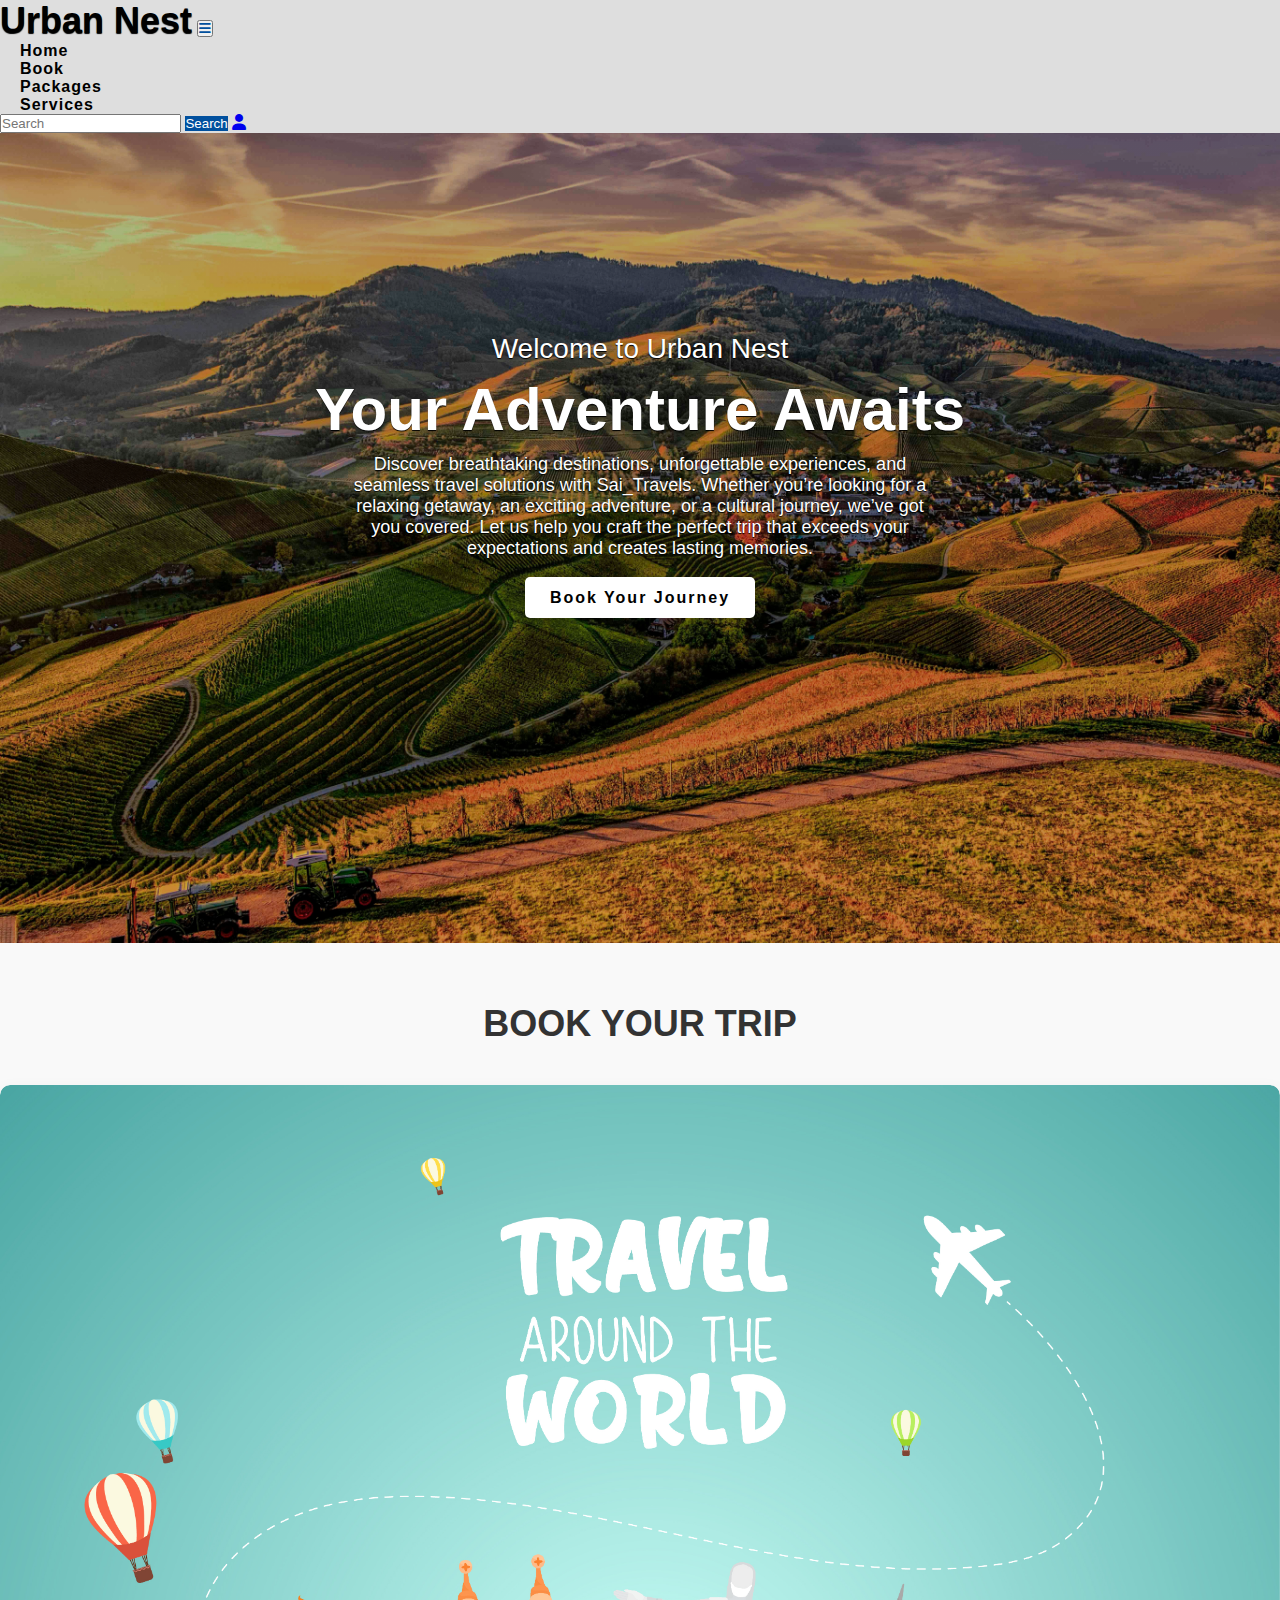
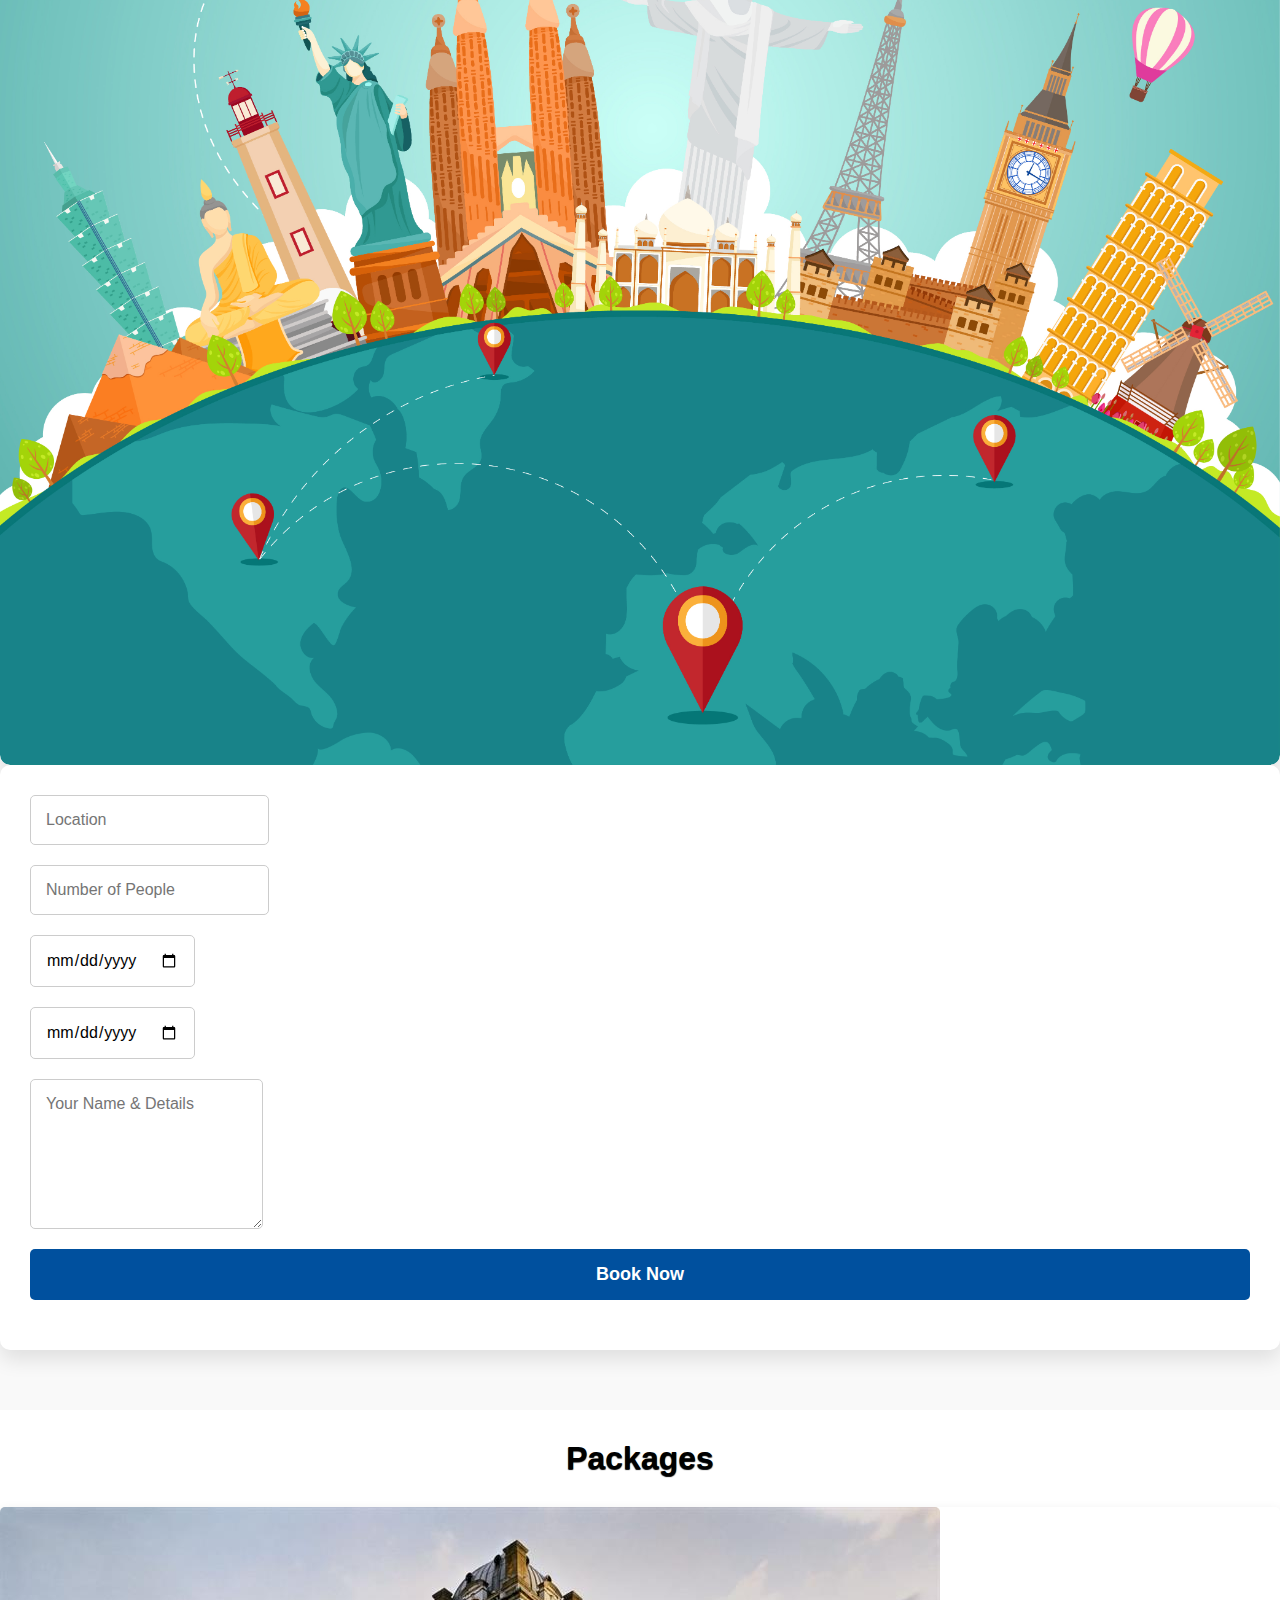
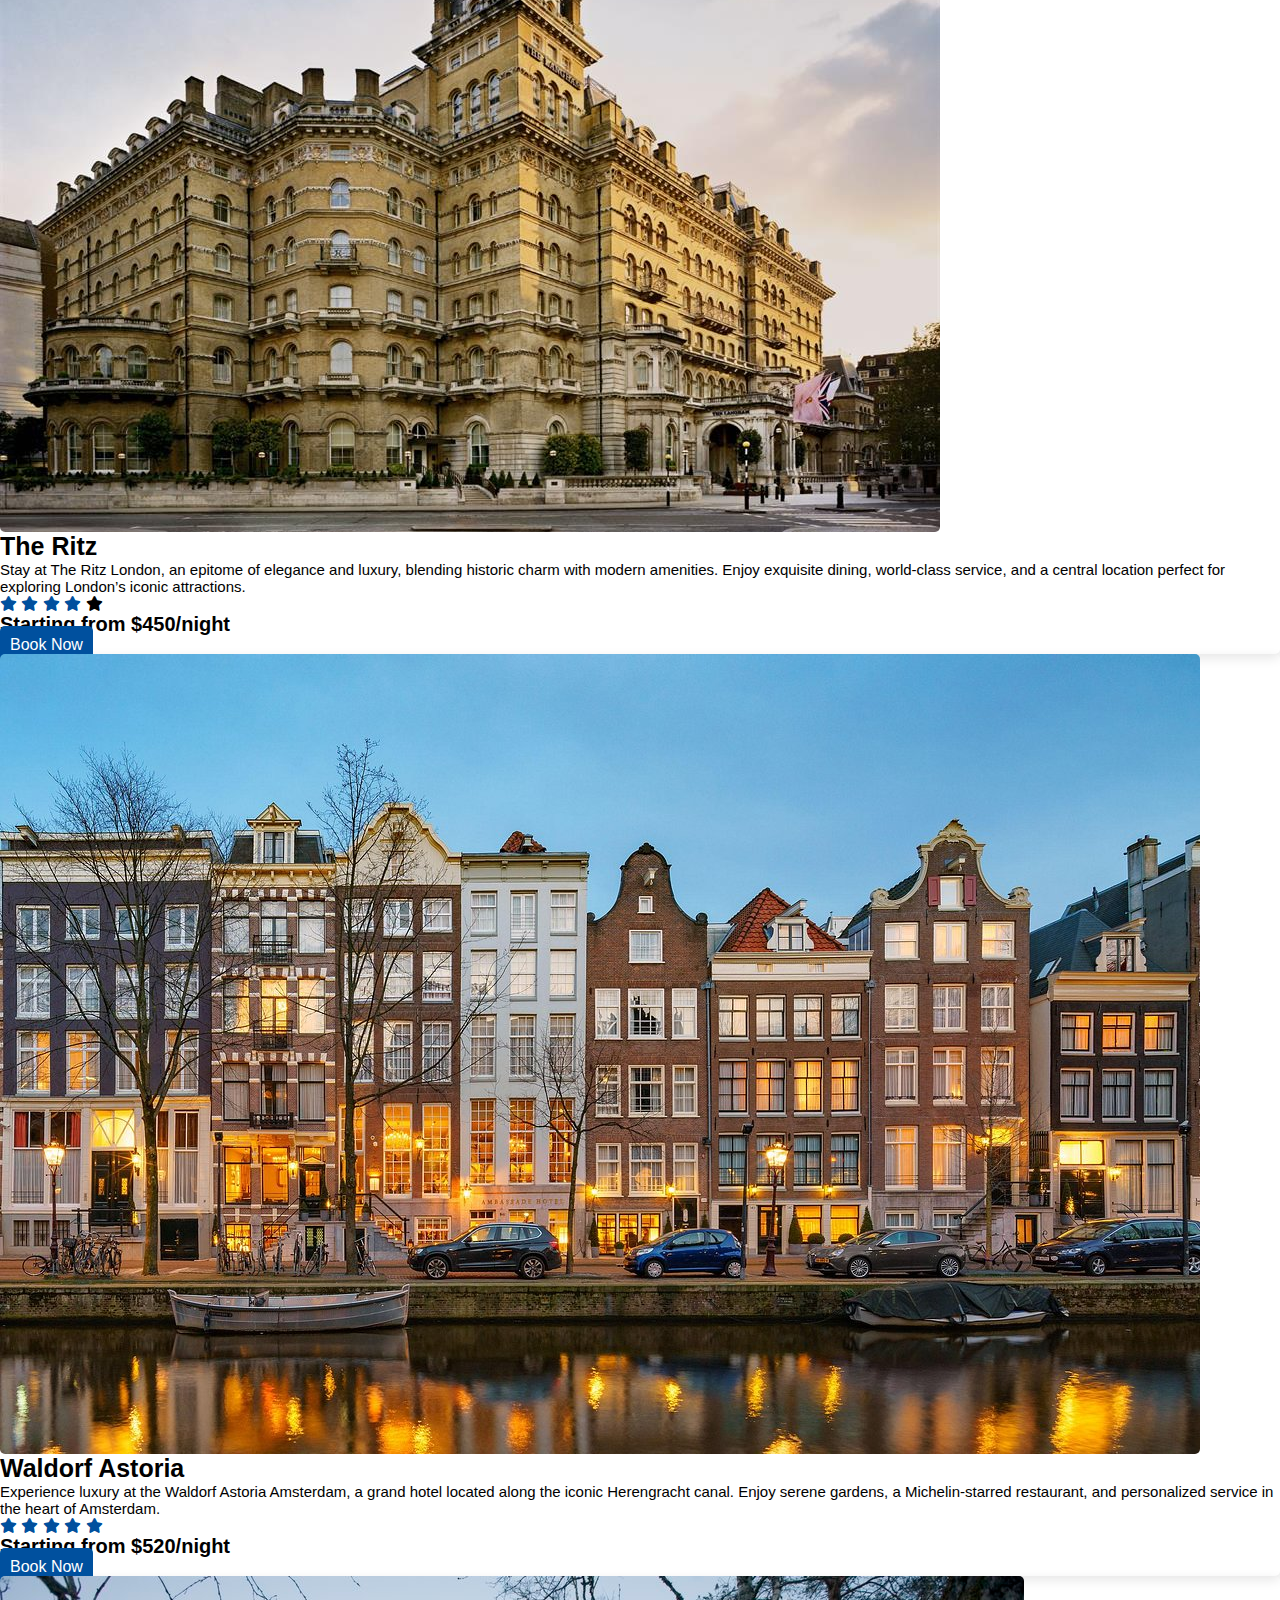
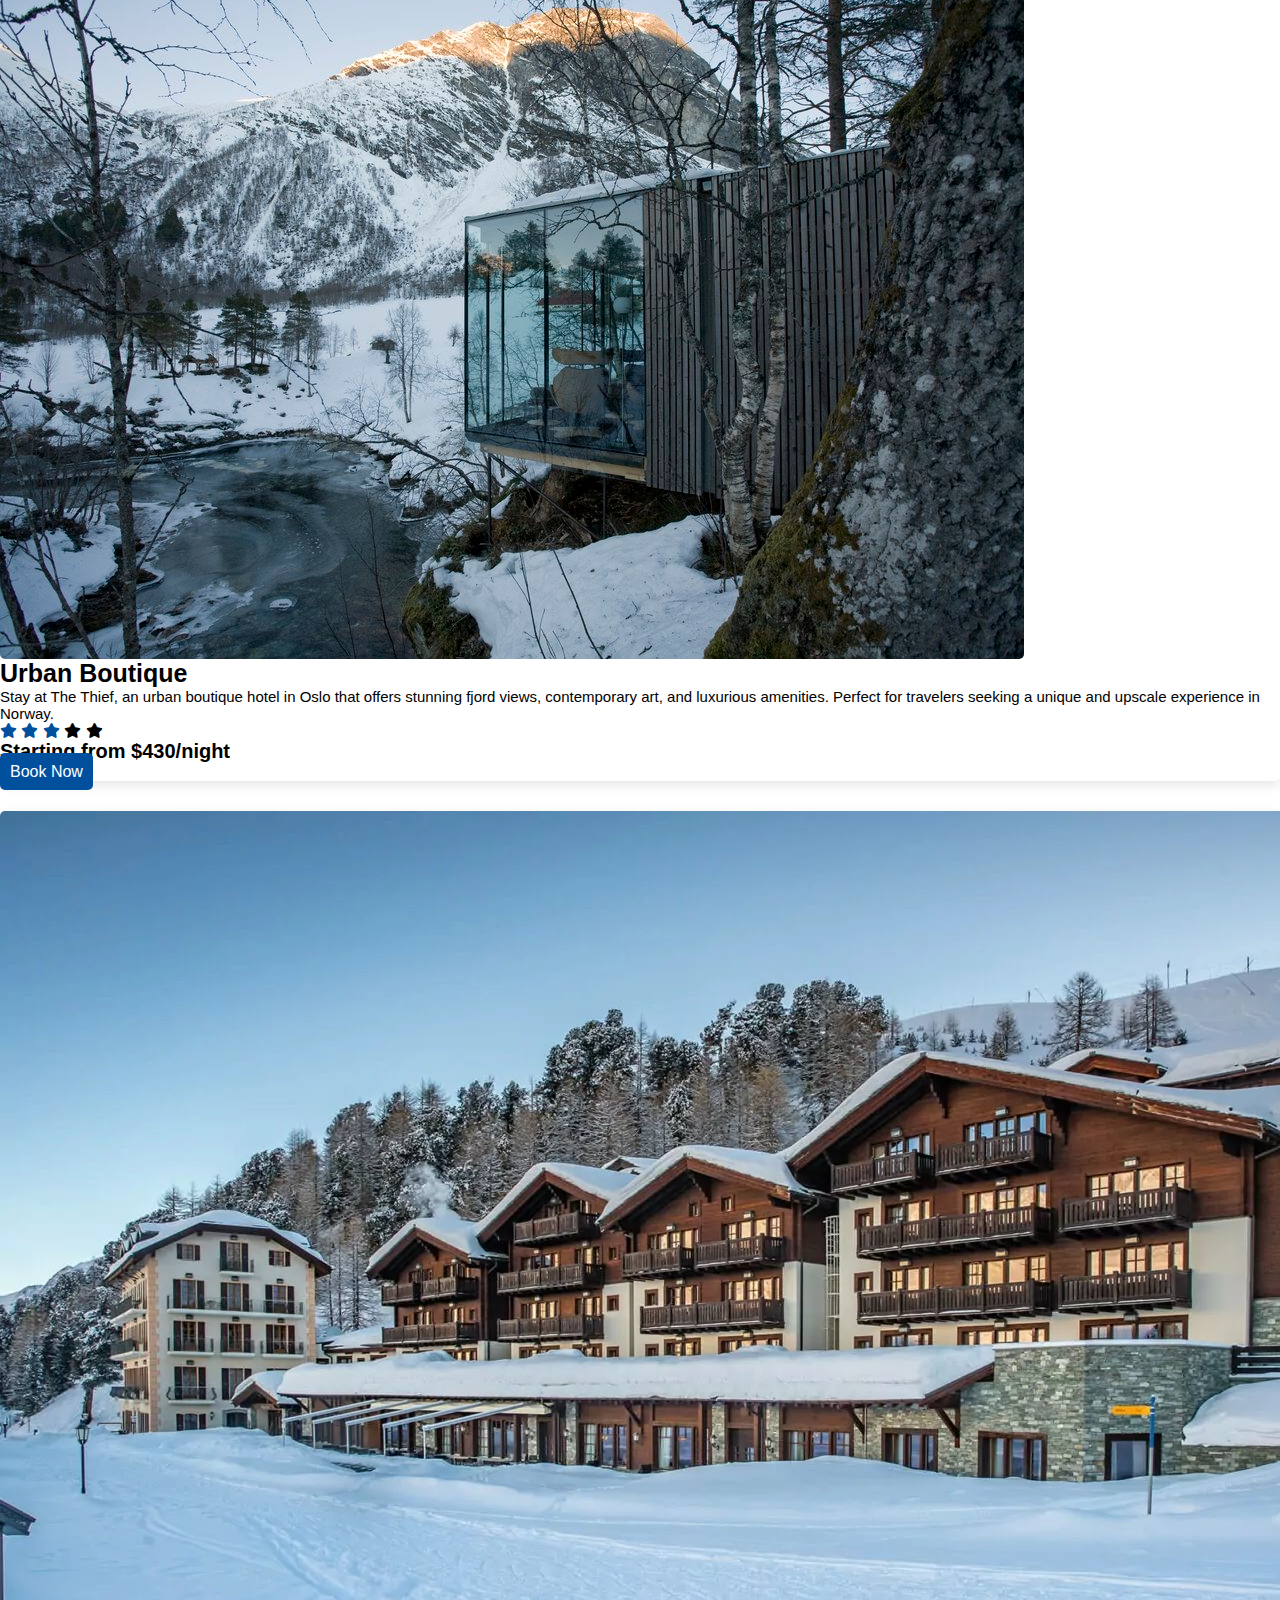
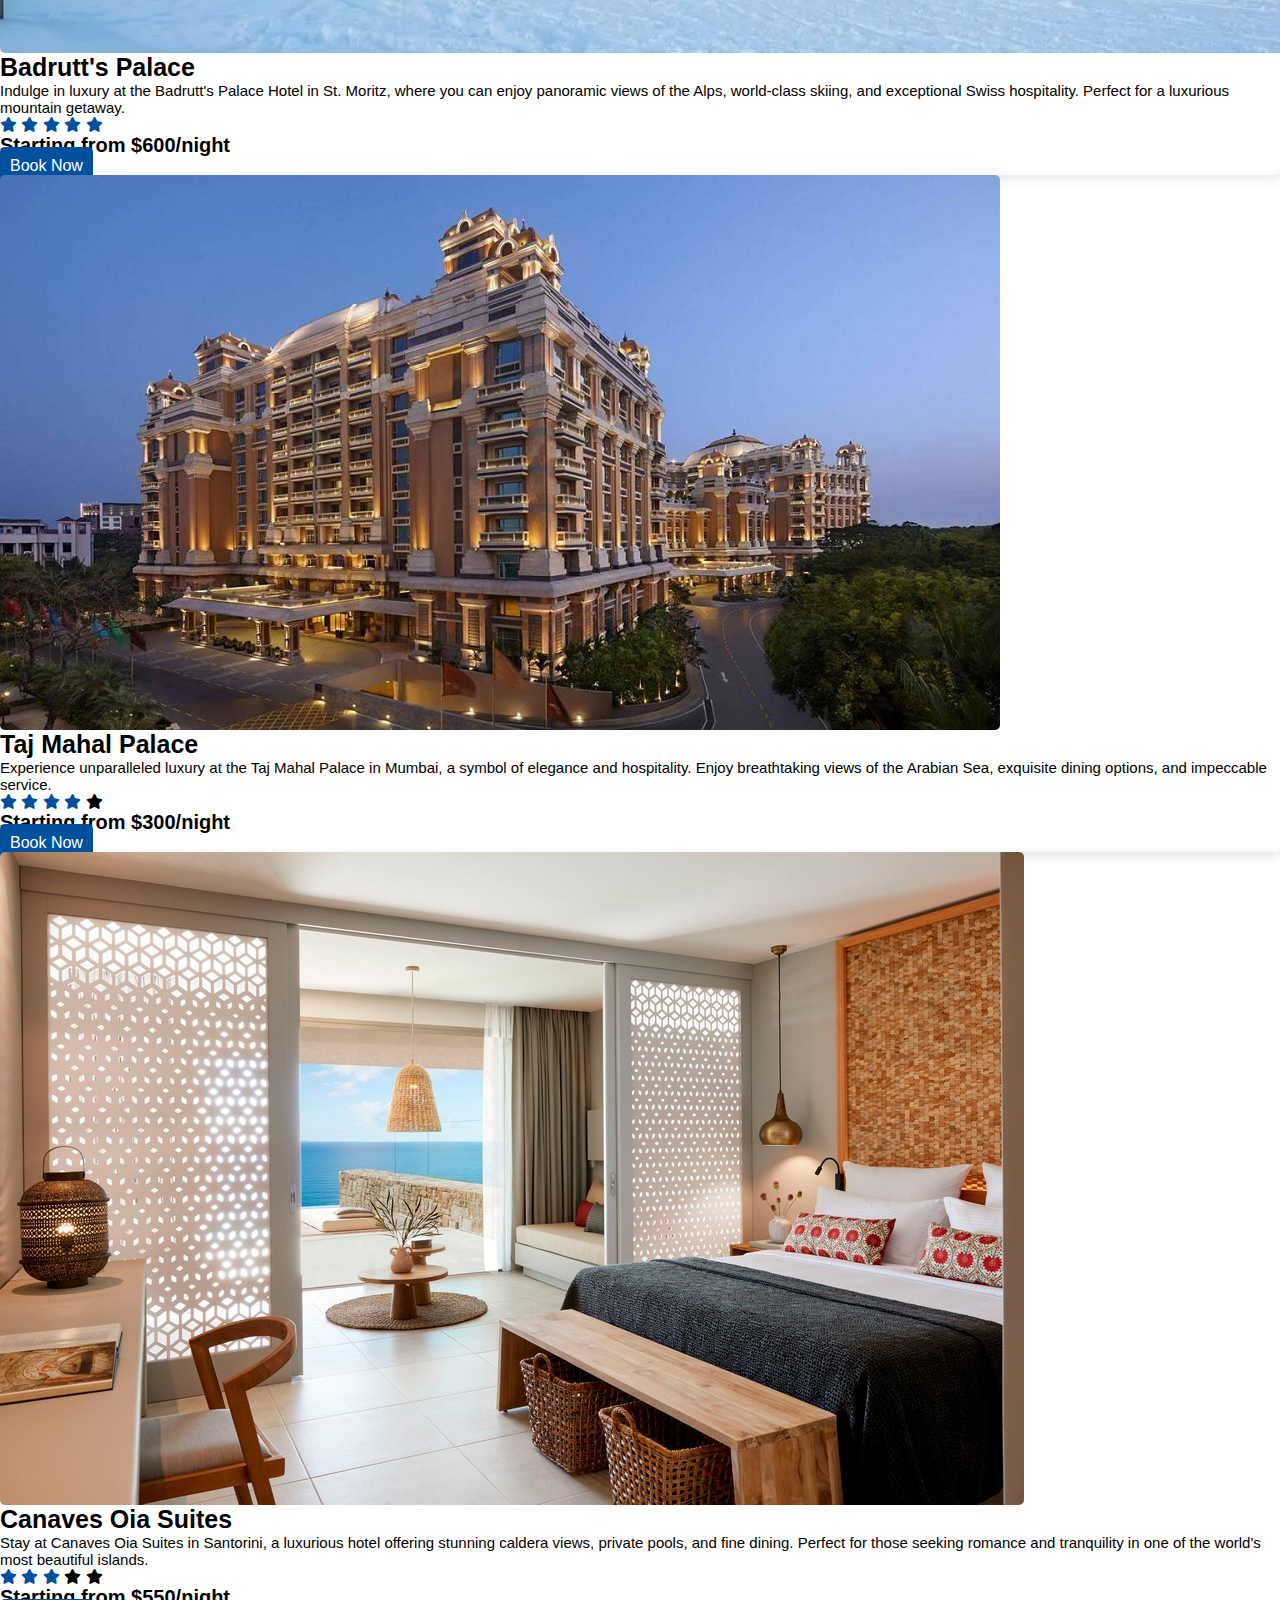
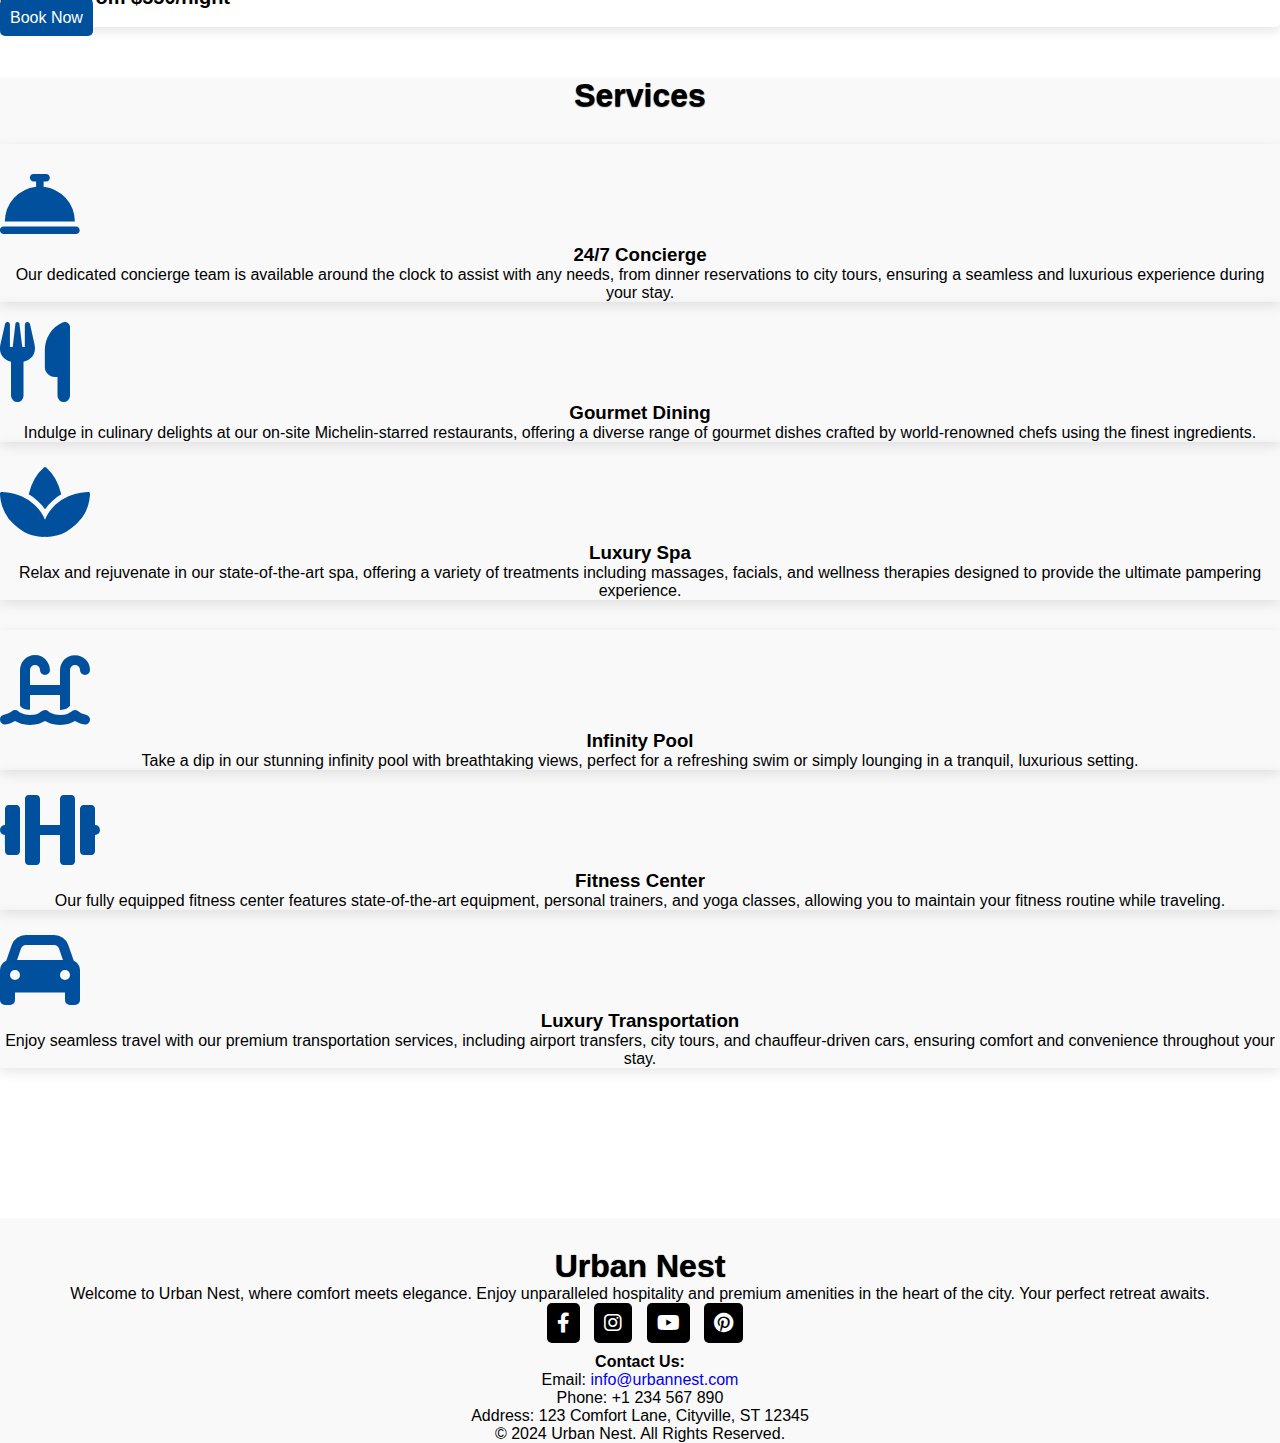
<file: index.html>
<html lang="en">
<head>
    <meta charset="UTF-8">
    <meta http-equiv="X-UA-Compatible" content="IE=edge">
    <meta name="viewport" content="width=device-width, initial-scale=1.0">
    <title>Travel Website</title>

    <link rel="stylesheet" href="style.css">

    <!-- Bootstrap Link -->
    <link href="https://cdn.jsdelivr.net/npm/bootstrap@5.0.2/dist/css/bootstrap.min.css" rel="stylesheet" integrity="sha384-EVSTQN3/azprG1Anm3QDgpJLIm9Nao0Yz1ztcQTwFspd3yD65VohhpuuCOmLASjC" crossorigin="anonymous">
    <!-- Bootstrap Link -->


    <!-- Font Awesome Cdn -->
    <link rel="stylesheet" href="https://cdnjs.cloudflare.com/ajax/libs/font-awesome/6.2.1/css/all.min.css">
    <!-- Font Awesome Cdn -->


    <!-- Google Fonts -->
    <link rel="preconnect" href="https://fonts.googleapis.com">
    <link rel="preconnect" href="https://fonts.gstatic.com" crossorigin>
    <link href="https://fonts.googleapis.com/css2?family=Roboto:wght@500&display=swap" rel="stylesheet">
    <!-- Google Fonts -->
    <link href="https://cdnjs.cloudflare.com/ajax/libs/font-awesome/6.0.0-beta3/css/all.min.css" rel="stylesheet">
</head>
<body>
    





    <!-- Navbar Start -->
    <nav class="navbar navbar-expand-lg" id="navbar">
        <div class="container">
          <a class="navbar-brand" href="index.html" id="logo">Urban Nest</a>
          <button class="navbar-toggler" type="button" data-bs-toggle="collapse" data-bs-target="#mynavbar">
            <span><i class="fa-solid fa-bars"></i></span>
          </button>
          <div class="collapse navbar-collapse" id="mynavbar">
            <ul class="navbar-nav me-auto">
              <li class="nav-item">
                <a class="nav-link active" href="index.html">Home</a>
              </li>
              <li class="nav-item">
                <a class="nav-link" href="#book">Book</a>
              </li>
              <li class="nav-item">
                <a class="nav-link" href="#packages">Packages</a>
              </li>
              <li class="nav-item">
                <a class="nav-link" href="#services">Services</a>
              </li>
             
            </ul>
            <form class="d-flex">
              <input class="form-control me-2" type="text" placeholder="Search">
              <button class="btn btn-primary" type="button">Search</button>
              <a class="nav-link" href="login.html">
                <i class="fas fa-user"></i>
            </a>
            
            </form>
          </div>
        </div>
      </nav>
    <!-- Navbar End -->





<!-- Home Section Start -->
<div class="home">
  <div class="content">
      <h5>Welcome to Urban Nest</h5>
      <h1>Your Adventure Awaits</h1>
      <p>Discover breathtaking destinations, unforgettable experiences, and seamless travel solutions with Sai_Travels. Whether you’re looking for a relaxing getaway, an exciting adventure, or a cultural journey, we’ve got you covered. Let us help you craft the perfect trip that exceeds your expectations and creates lasting memories.</p>
      <a href="#book">Book Your Journey</a>
  </div>
</div>
<!-- Home Section End -->






<!-- Section Book Start -->
<section class="book" id="book">
  <div class="container">

    <div class="main-text">
      <h1>Book Your Trip</h1>
    </div>
    
    <div class="row align-items-center">

      <div class="col-md-6 py-3 py-md-0">
        <div class="card">
          <img src="./images/booking.jpg" alt="Booking Image" class="img-fluid">
        </div>
      </div>

      <div class="col-md-6 py-3 py-md-0">
        <form action="#" class="booking-form">

          <div class="form-group">
            <input type="text" class="form-control" placeholder="Location" required>
          </div>
          
          <div class="form-group">
            <input type="text" class="form-control" placeholder="Number of People" required>
          </div>

          <div class="form-group">
            <input type="date" class="form-control" placeholder="Arrival Date" required>
          </div>

          <div class="form-group">
            <input type="date" class="form-control" placeholder="Departure Date" required>
          </div>

          <div class="form-group">
            <textarea class="form-control" rows="5" placeholder="Your Name & Details"></textarea>
          </div>

          <div class="form-group text-center">
            <input type="submit" value="Book Now" class="btn submit">
          </div>

        </form>
      </div>

    </div>
  </div>
</section>
<!-- Section Book End -->








<!-- Section Packages Start -->
<section class="packages" id="packages">
  <div class="container">
    
    <div class="main-txt">
      <h1>Packages</h1>
    </div>

    <div class="row" style="margin-top: 30px;">

      <div class="col-md-4 py-3 py-md-0">

        <div class="card">
          <img src="./images/ukhtl.jpg" alt="United Kingdom">
          <div class="card-body">
            <h3>The Ritz</h3>
            <p>Stay at The Ritz London, an epitome of elegance and luxury, blending historic charm with modern amenities. Enjoy exquisite dining, world-class service, and a central location perfect for exploring London’s iconic attractions.</p>
            <div class="star">
              <i class="fa-solid fa-star checked"></i>
              <i class="fa-solid fa-star checked"></i>
              <i class="fa-solid fa-star checked"></i>
              <i class="fa-solid fa-star checked"></i>
              <i class="fa-solid fa-star "></i>
            </div>
            <h6>Starting from $450/night</h6>
            <a href="payment.html">Book Now</a>
          </div>
        </div>

      </div>
      <div class="col-md-4 py-3 py-md-0">

        <div class="card">
          <img src="./images/nthtl.jpg" alt="Netherlands">
          <div class="card-body">
            <h3>Waldorf Astoria</h3>
            <p>Experience luxury at the Waldorf Astoria Amsterdam, a grand hotel located along the iconic Herengracht canal. Enjoy serene gardens, a Michelin-starred restaurant, and personalized service in the heart of Amsterdam.</p>
            <div class="star">
              <i class="fa-solid fa-star checked"></i>
              <i class="fa-solid fa-star checked"></i>
              <i class="fa-solid fa-star checked"></i>
              <i class="fa-solid fa-star checked"></i>
              <i class="fa-solid fa-star checked"></i>
            </div>
            <h6>Starting from $520/night</h6>
            <a href="payment.html">Book Now</a>
          </div>
        </div>

      </div>
      <div class="col-md-4 py-3 py-md-0">

        <div class="card">
          <img src="./images/nrhtl.jpg" alt="Norway">
          <div class="card-body">
            <h3>Urban Boutique</h3>
            <p>Stay at The Thief, an urban boutique hotel in Oslo that offers stunning fjord views, contemporary art, and luxurious amenities. Perfect for travelers seeking a unique and upscale experience in Norway.</p>
            <div class="star">
              <i class="fa-solid fa-star checked"></i>
              <i class="fa-solid fa-star checked"></i>
              <i class="fa-solid fa-star checked"></i>
              <i class="fa-solid fa-star "></i>
              <i class="fa-solid fa-star "></i>
            </div>
            <h6>Starting from $430/night</h6>
            <a href="payment.html">Book Now</a>
          </div>
        </div>

      </div>

    </div>

    <div class="row" style="margin-top: 30px;">

      <div class="col-md-4 py-3 py-md-0">

        <div class="card">
          <img src="./images/sthtl.webp" alt="Switzerland">
          <div class="card-body">
            <h3>Badrutt's Palace</h3>
            <p>Indulge in luxury at the Badrutt's Palace Hotel in St. Moritz, where you can enjoy panoramic views of the Alps, world-class skiing, and exceptional Swiss hospitality. Perfect for a luxurious mountain getaway.</p>
            <div class="star">
              <i class="fa-solid fa-star checked"></i>
              <i class="fa-solid fa-star checked"></i>
              <i class="fa-solid fa-star checked"></i>
              <i class="fa-solid fa-star checked"></i>
              <i class="fa-solid fa-star checked"></i>
            </div>
            <h6>Starting from $600/night</h6>
            <a href="payment.html">Book Now</a>
          </div>
        </div>

      </div>
      <div class="col-md-4 py-3 py-md-0">

        <div class="card">
          <img src="./images/indhtl.jpg" alt="India">
          <div class="card-body">
            <h3>Taj Mahal Palace</h3>
            <p>Experience unparalleled luxury at the Taj Mahal Palace in Mumbai, a symbol of elegance and hospitality. Enjoy breathtaking views of the Arabian Sea, exquisite dining options, and impeccable service.</p>
            <div class="star">
              <i class="fa-solid fa-star checked"></i>
              <i class="fa-solid fa-star checked"></i>
              <i class="fa-solid fa-star checked"></i>
              <i class="fa-solid fa-star checked"></i>
              <i class="fa-solid fa-star "></i>
            </div>
            <h6>Starting from $300/night</h6>
            <a href="payment.html">Book Now</a>
          </div>
        </div>

      </div>
      <div class="col-md-4 py-3 py-md-0">

        <div class="card">
          <img src="./images/gchtl.jpg" alt="Greece">
          <div class="card-body">
            <h3>Canaves Oia Suites</h3>
            <p>Stay at Canaves Oia Suites in Santorini, a luxurious hotel offering stunning caldera views, private pools, and fine dining. Perfect for those seeking romance and tranquility in one of the world's most beautiful islands.</p>
            <div class="star">
              <i class="fa-solid fa-star checked"></i>
              <i class="fa-solid fa-star checked"></i>
              <i class="fa-solid fa-star checked"></i>
              <i class="fa-solid fa-star "></i>
              <i class="fa-solid fa-star "></i>
            </div>
            <h6>Starting from $550/night</h6>
            <a href="payment.html">Book Now</a>
          </div>
        </div>

      </div>

    </div>

  </div>
</section>
<!-- Section Packages End -->






    <!-- Section Services Start -->
<section class="services" id="services">
  <div class="container">

    <div class="main-txt">
      <h1>Services</h1>
    </div>

    <div class="row" style="margin-top: 30px;">

      <div class="col-md-4 py-3 py-md-0">

        <div class="card">
          <i class="fas fa-concierge-bell"></i>
          <div class="card-body">
            <h3>24/7 Concierge</h3>
            <p>Our dedicated concierge team is available around the clock to assist with any needs, from dinner reservations to city tours, ensuring a seamless and luxurious experience during your stay.</p>
          </div>
        </div>

      </div>
      <div class="col-md-4 py-3 py-md-0">

        <div class="card">
          <i class="fas fa-utensils"></i>
          <div class="card-body">
            <h3>Gourmet Dining</h3>
            <p>Indulge in culinary delights at our on-site Michelin-starred restaurants, offering a diverse range of gourmet dishes crafted by world-renowned chefs using the finest ingredients.</p>
          </div>
        </div>

      </div>
      <div class="col-md-4 py-3 py-md-0">

        <div class="card">
          <i class="fas fa-spa"></i>
          <div class="card-body">
            <h3>Luxury Spa</h3>
            <p>Relax and rejuvenate in our state-of-the-art spa, offering a variety of treatments including massages, facials, and wellness therapies designed to provide the ultimate pampering experience.</p>
          </div>
        </div>

      </div>

    </div>

    <div class="row" style="margin-top: 30px;">

      <div class="col-md-4 py-3 py-md-0">

        <div class="card">
          <i class="fas fa-swimming-pool"></i>
          <div class="card-body">
            <h3>Infinity Pool</h3>
            <p>Take a dip in our stunning infinity pool with breathtaking views, perfect for a refreshing swim or simply lounging in a tranquil, luxurious setting.</p>
          </div>
        </div>

      </div>
      <div class="col-md-4 py-3 py-md-0">

        <div class="card">
          <i class="fas fa-dumbbell"></i>
          <div class="card-body">
            <h3>Fitness Center</h3>
            <p>Our fully equipped fitness center features state-of-the-art equipment, personal trainers, and yoga classes, allowing you to maintain your fitness routine while traveling.</p>
          </div>
        </div>

      </div>
      <div class="col-md-4 py-3 py-md-0">

        <div class="card">
          <i class="fas fa-car"></i>
          <div class="card-body">
            <h3>Luxury Transportation</h3>
            <p>Enjoy seamless travel with our premium transportation services, including airport transfers, city tours, and chauffeur-driven cars, ensuring comfort and convenience throughout your stay.</p>
          </div>
        </div>

      </div>

    </div>

  </div>
</section>
<!-- Section Services End -->



  <!-- Footer Start -->
<footer id="footer">
  <div class="container">
    <div class="footer-content">
      <h1>Urban Nest</h1>
      <p>Welcome to Urban Nest, where comfort meets elegance. Enjoy unparalleled hospitality and premium amenities in the heart of the city. Your perfect retreat awaits.</p>
      
      <div class="social-links">
        <a href="https://facebook.com" target="_blank" aria-label="Facebook">
          <i class="fa-brands fa-facebook-f"></i>
        </a>
        <a href="https://instagram.com" target="_blank" aria-label="Instagram">
          <i class="fa-brands fa-instagram"></i>
        </a>
        <a href="https://youtube.com" target="_blank" aria-label="YouTube">
          <i class="fa-brands fa-youtube"></i>
        </a>
        <a href="https://pinterest.com" target="_blank" aria-label="Pinterest">
          <i class="fa-brands fa-pinterest"></i>
        </a>
      </div>
      
      <div class="contact-info">
        <p><strong>Contact Us:</strong></p>
        <p>Email: <a href="mailto:info@urbannest.com">info@urbannest.com</a></p>
        <p>Phone: +1 234 567 890</p>
        <p>Address: 123 Comfort Lane, Cityville, ST 12345</p>
      </div>
    </div>
    
    <div class="copyright">
      <p>&copy; 2024 Urban Nest. All Rights Reserved.</p>
    </div>
  </div>
</footer>
<!-- Footer End -->








    


    <script src="https://cdn.jsdelivr.net/npm/bootstrap@5.0.2/dist/js/bootstrap.bundle.min.js" integrity="sha384-MrcW6ZMFYlzcLA8Nl+NtUVF0sA7MsXsP1UyJoMp4YLEuNSfAP+JcXn/tWtIaxVXM" crossorigin="anonymous"></script>

</body>
</html>
</file>
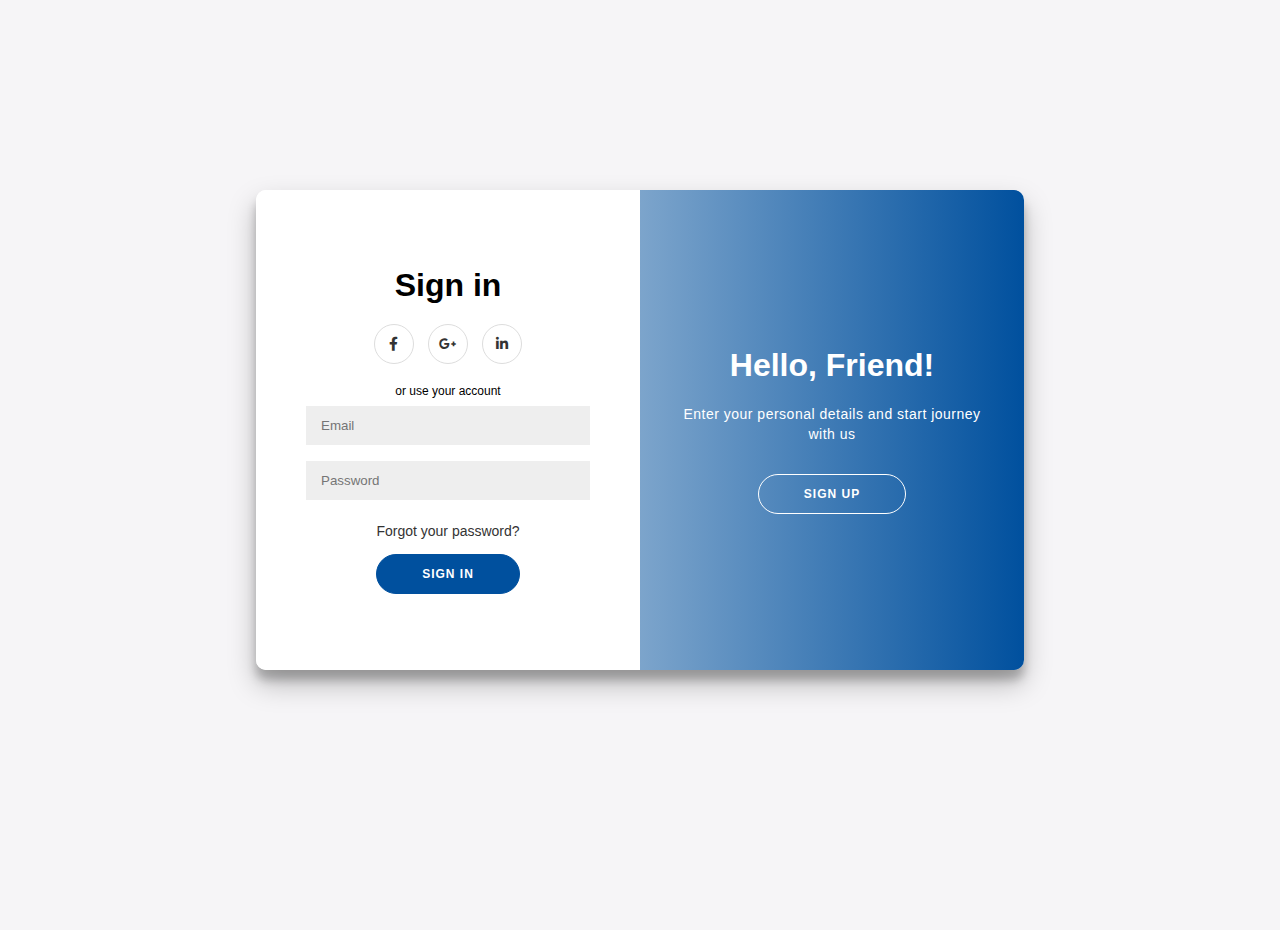
<file: login.html>
<html lang="en">
<head>
    <meta charset="UTF-8">
    <meta http-equiv="X-UA-Compatible" content="IE=edge">
    <meta name="viewport" content="width=device-width, initial-scale=1.0">
    <title>Hotel Website</title>

    <link rel="stylesheet" href="Loginstyles.css">

    <!-- Bootstrap Link -->
    <link href="https://cdn.jsdelivr.net/npm/bootstrap@5.0.2/dist/css/bootstrap.min.css" rel="stylesheet" integrity="sha384-EVSTQN3/azprG1Anm3QDgpJLIm9Nao0Yz1ztcQTwFspd3yD65VohhpuuCOmLASjC" crossorigin="anonymous">
    <!-- Bootstrap Link -->


    <!-- Font Awesome Cdn -->
    <link rel="stylesheet" href="https://cdnjs.cloudflare.com/ajax/libs/font-awesome/6.2.1/css/all.min.css">
    <!-- Font Awesome Cdn -->


    <!-- Google Fonts -->
    <link rel="preconnect" href="https://fonts.googleapis.com">
    <link rel="preconnect" href="https://fonts.gstatic.com" crossorigin>
    <link href="https://fonts.googleapis.com/css2?family=Roboto:wght@500&display=swap" rel="stylesheet">
    <!-- Google Fonts -->
    <link href="https://cdnjs.cloudflare.com/ajax/libs/font-awesome/6.0.0-beta3/css/all.min.css" rel="stylesheet">
</head>
<body>

<div class="container" id="container">
	<div class="form-container sign-up-container">
		<form action="#">
			<h1>Create Account</h1>
			<div class="social-container">
				<a href="#" class="social"><i class="fab fa-facebook-f"></i></a>
				<a href="#" class="social"><i class="fab fa-google-plus-g"></i></a>
				<a href="#" class="social"><i class="fab fa-linkedin-in"></i></a>
			</div>
			<span>or use your email for registration</span>
			<input type="text" placeholder="Name" />
			<input type="email" placeholder="Email" />
			<input type="password" placeholder="Password" />
			<button>Sign Up</button>
		</form>
	</div>
	<div class="form-container sign-in-container">
		<form action="#">
			<h1>Sign in</h1>
			<div class="social-container">
				<a href="#" class="social"><i class="fab fa-facebook-f"></i></a>
				<a href="#" class="social"><i class="fab fa-google-plus-g"></i></a>
				<a href="#" class="social"><i class="fab fa-linkedin-in"></i></a>
			</div>
			<span>or use your account</span>
			<input type="email" placeholder="Email" />
			<input type="password" placeholder="Password" />
			<a href="#">Forgot your password?</a>
			<button>Sign In</button>
		</form>
	</div>
	<div class="overlay-container">
		<div class="overlay">
			<div class="overlay-panel overlay-left">
				<h1>Welcome Back!</h1>
				<p>To keep connected with us please login with your personal info</p>
				<button class="ghost" id="signIn">Sign In</button>
			</div>
			<div class="overlay-panel overlay-right">
				<h1>Hello, Friend!</h1>
				<p>Enter your personal details and start journey with us</p>
				<button class="ghost" id="signUp">Sign Up</button>
			</div>
		</div>
	</div>
</div>

<footer>

</footer>


<script>
const signUpButton = document.getElementById('signUp');
	const signInButton = document.getElementById('signIn');
	const container = document.getElementById('container');
	
	signUpButton.addEventListener('click', () => {
		container.classList.add("right-panel-active");
	});
	
	signInButton.addEventListener('click', () => {
		container.classList.remove("right-panel-active");
	});</script>

</body>
</html>
</file>
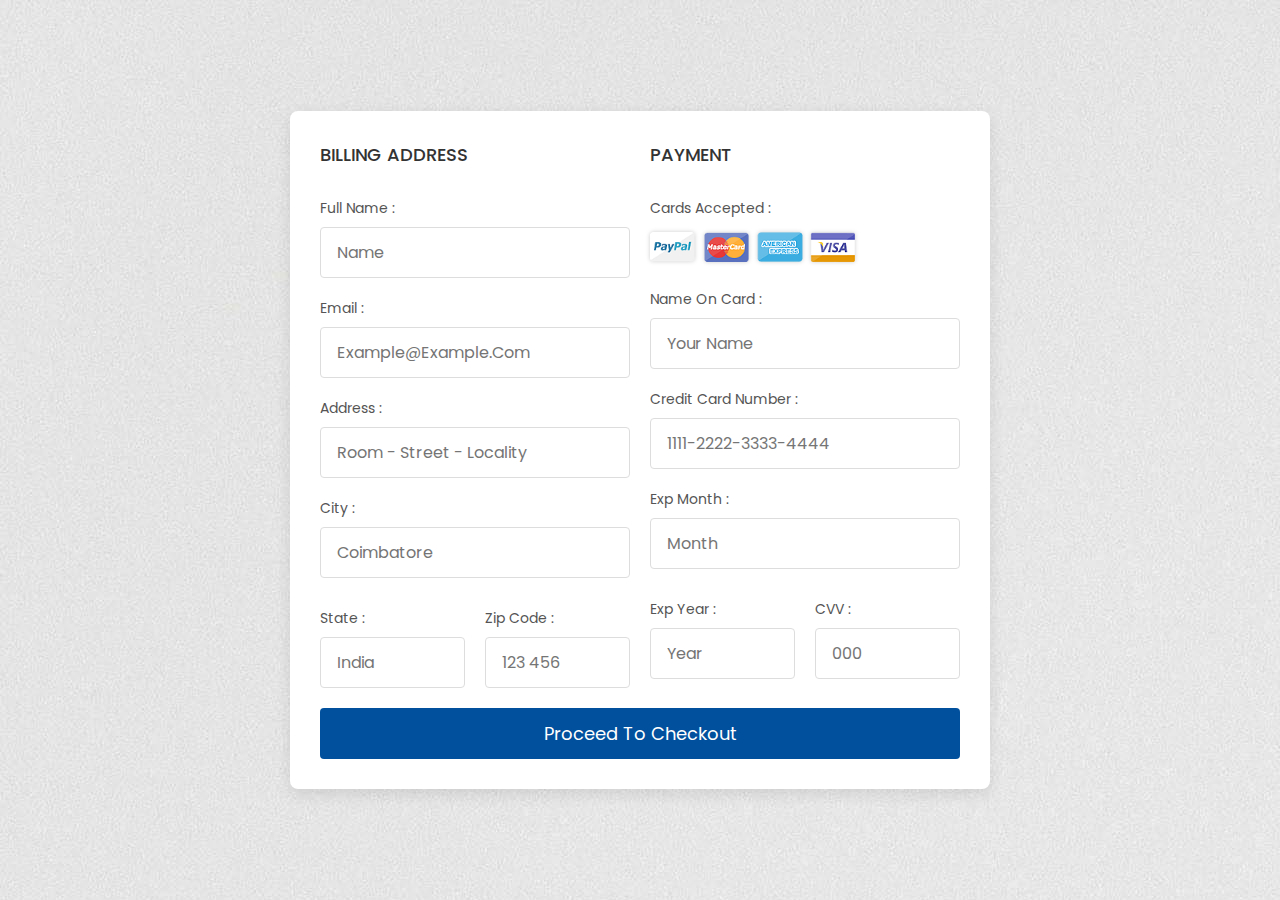
<file: payment.html>
<!DOCTYPE html>
<html lang="en">
<head>
    <meta charset="UTF-8">
    <meta http-equiv="X-UA-Compatible" content="IE=edge">
    <meta name="viewport" content="width=device-width, initial-scale=1.0">
    
    <!-- custom css file link  -->
    <link rel="stylesheet" href="paymentstyle.css">

</head>
<body>

<div class="container">

    <form action="">

        <div class="row">

            <div class="col">

                <h3 class="title">billing address</h3>

                <div class="inputBox">
                    <span>full name :</span>
                    <input type="text" placeholder="Name">
                </div>
                <div class="inputBox">
                    <span>email :</span>
                    <input type="email" placeholder="example@example.com">
                </div>
                <div class="inputBox">
                    <span>address :</span>
                    <input type="text" placeholder="room - street - locality">
                </div>
                <div class="inputBox">
                    <span>city :</span>
                    <input type="text" placeholder="coimbatore">
                </div>

                <div class="flex">
                    <div class="inputBox">
                        <span>state :</span>
                        <input type="text" placeholder="india">
                    </div>
                    <div class="inputBox">
                        <span>zip code :</span>
                        <input type="text" placeholder="123 456">
                    </div>
                </div>

            </div>

            <div class="col">

                <h3 class="title">payment</h3>

                <div class="inputBox">
                    <span>cards accepted :</span>
                    <img src="images/card_img.png" alt="">
                </div>
                <div class="inputBox">
                    <span>name on card :</span>
                    <input type="text" placeholder="Your Name">
                </div>
                <div class="inputBox">
                    <span>credit card number :</span>
                    <input type="number" placeholder="1111-2222-3333-4444">
                </div>
                <div class="inputBox">
                    <span>exp month :</span>
                    <input type="text" placeholder="Month">
                </div>

                <div class="flex">
                    <div class="inputBox">
                        <span>exp year :</span>
                        <input type="number" placeholder="Year">
                    </div>
                    <div class="inputBox">
                        <span>CVV :</span>
                        <input type="text" placeholder="000">
                    </div>
                </div>

            </div>
    
        </div>

        <input type="submit" value="proceed to checkout" class="submit-btn">

    </form>

</div>    
    
</body>
</html>
</file>
<file: style.css>
*{
    margin: 0;
    padding: 0;
    box-sizing: border-box;
    text-decoration: none;
    list-style: none;
    scroll-behavior: smooth;
    font-family: 'Lato', sans-serif;
}

/* Navbar Start */
#navbar{
    background: #dedede;
}
#logo{
    font-size: 36px;
    font-weight: 550;
    color: rgb(0, 0, 0);
    text-shadow: 0px 1px 1px black;
    margin-bottom: 5px;
}
#logo span{
    color: #00509E;
}
.navbar-toggler span{
    color: #00509E;
}
.navbar-nav{
    margin-left: 20px;
}
.nav-item .nav-link{
    font-size: 16px;
    font-weight: 550;
    color: black;
    letter-spacing: 1px;
    border-radius: 3px;
    transition: 0.5s ease;
}
.nav-item .nav-link:hover{
    background: #00509E;
    color: white;
}
#navbar form button{
    background: #00509E;
    color: white;
    border: none;
}
/* Navbar End */

/* Home Section Start */
.home {
    width: 100%;
    height: 90vh;
    background-image: linear-gradient(rgba(0,0,0,0.3),rgba(0,0,0,0.2)), url(images/background\ img.jpg);
    background-repeat: no-repeat;
    background-size: cover;
    background-position: center;
}

.home .content {
    text-align: center;
    padding-top: 200px;
    color: white;
}

.home .content h5 {
    font-size: 28px;
    font-weight: 500;
    text-shadow: 0px 1px 1px black;
}

.home .content h1 {
    font-size: 60px;
    font-weight: 700;
    text-shadow: 0px 1px 1px black;
    margin-top: 10px;
}

.home .content p {
    font-size: 18px;
    font-weight: 400;
    text-shadow: 0px 1px 1px black;
    margin-bottom: 30px;
    margin-top: 10px;
    max-width: 600px;
    margin-left: auto;
    margin-right: auto;
}

.home .content a {
    padding: 12px 25px;
    background: white;
    color: black;
    letter-spacing: 2px;
    font-weight: 600;
    border-radius: 5px;
    text-decoration: none;
    transition: background 0.5s, color 0.5s;
    font-size: 16px;
}

.home .content a:hover {
    background: #00509E;
    color: white;
}

/* Responsive adjustments */
@media (max-width: 850px) {
    .home {
        background-position: center;
    }
}

@media (max-width: 450px) {
    .home .content h5 {
        font-size: 20px;
    }
    .home .content h1 {
        font-size: 32px;
    }
    .home .content p {
        font-size: 14px;
    }
    .home .content a {
        padding: 10px 20px;
        font-size: 14px;
    }
}
/* Home Section End */


/* Section Book Start */
.book {
    background: #f9f9f9;
    padding: 60px 0;
    position: relative;
    z-index: 1;
}

.main-text h1 {
    text-align: center;
    font-weight: 600;
    color: #333;
    margin-bottom: 40px;
    font-size: 36px;
    text-transform: uppercase;
    position: relative;
}

.main-text h1 span {
    color: #00509E; /* Accent color */
}

.book .card {
    border-radius: 10px;
    box-shadow: 0px 10px 20px rgba(0, 0, 0, 0.1);
    overflow: hidden;
}

.book .card img {
    width: 100%;
    height: auto;
    border-radius: 10px;
}

.booking-form {
    background: white;
    padding: 30px;
    border-radius: 10px;
    box-shadow: 0px 10px 20px rgba(0, 0, 0, 0.1);
}

.booking-form .form-group {
    margin-bottom: 20px;
}

.booking-form .form-control {
    padding: 15px;
    font-size: 16px;
    border-radius: 5px;
    border: 1px solid #ccc;
    transition: border-color 0.3s ease-in-out, box-shadow 0.3s ease-in-out;
}

.booking-form .form-control:focus {
    border-color: #FF6F3C;
    box-shadow: 0px 0px 10px rgba(255, 111, 60, 0.2);
}

.booking-form textarea.form-control {
    height: 150px;
}

.btn.submit {
    width: 100%;
    padding: 15px;
    font-size: 18px;
    font-weight: bold;
    background: #00509E;
    color: white;
    border: none;
    border-radius: 5px;
    cursor: pointer;
    transition: background 0.3s ease-in-out;
}

.btn.submit:hover {
    background: #0d1fbe; /* Slightly darker shade */
}

/* Responsive adjustments */
@media (max-width: 767px) {
    .book {
        padding: 30px 0;
    }

    .main-text h1 {
        font-size: 28px;
    }

    .booking-form {
        padding: 20px;
    }

    .btn.submit {
        font-size: 16px;
    }
}
/* Section Book End */






/* Section Packages Start */
.main-txt h1{
    text-align: center;
    margin-top: 30px;
    font-weight: 600;
    text-shadow: 0px 1px 1px black;
}
.main-txt h1 span{
    color: #00509E;
}
.packages .card{
    border-radius: 5px;
    border: none;
    box-shadow: rgba(0,0,0,0.1) 0px 4px 12px;
}
.packages .card img{
    border-radius: 5px;
}
.packages .card .card-body{
    background: transparent;
}
.packages .card .card-body h3{
    font-size: 25px;
    font-weight: 600;
}
.packages .card .card-body p{
    font-size: 15px;
}
.checked{
    color: #00509E;
}
.star i{
    font-size: 15px;
}
.packages .card .card-body h6{
    font-size: 20px;
}
.packages .card .card-body a{
    padding: 10px;
    text-decoration: none;
    background: #00509E;
    color: white;
    border-radius: 5px;
}
/* Section Packages End */


/* Section Services Start */
.services{
    background: #f9f9f9;
    margin-top: 50px;
}
.services .card{
    box-shadow: rgba(0,0,0,0.1) 0px 4px 12px;
    border: none;
    cursor: pointer;
}
.services .card i{
    font-size: 80px;
    text-align: center;
    color: #00509E;
    margin-top: 20px;
}
.services .card .card-body h3{
    font-weight: 600;
}
.services .card .card-body{
    text-align: center;
}
/* Section Services End */





/* Footer Start */
#footer{
    width: 100%;
    margin-top: 150px;
    text-align: center;
    background: #f9f9f9;
}
#footer h1{
    font-weight: 600;
    padding-top: 30px;
    text-shadow: 0px 0px 1px black;
}
#footer h1 span{
    color: #00509E;
}
.social-links i{
    padding: 10px;
    border-radius: 5px;
    font-size: 20px;
    background: black;
    color: white;
    margin-left: 10px;
    margin-bottom: 10px;
    transition: 0.5s ease;
    cursor: pointer;
}
.social-links i:hover{
    background: #00509E;
}
/* Footer End */
</file>
<file: Loginstyles.css>
@import url('https://fonts.googleapis.com/css?family=Montserrat:400,800');

* {
	box-sizing: border-box;
        margin: 0;
        padding: 0;
        box-sizing: border-box;
        text-decoration: none;
        list-style: none;
        scroll-behavior: smooth;
        font-family: 'Lato', sans-serif;
    
}

body {
	background: #f6f5f7;
	display: flex;
	justify-content: center;
	align-items: center;
	flex-direction: column;
	font-family: 'Montserrat', sans-serif;
	height: 100vh;
	margin: -20px 0 50px;
}

h1 {
	font-weight: bold;
	margin: 0;
}

h2 {
	text-align: center;
}

p {
	font-size: 14px;
	font-weight: 100;
	line-height: 20px;
	letter-spacing: 0.5px;
	margin: 20px 0 30px;
}

span {
	font-size: 12px;
}

a {
	color: #333;
	font-size: 14px;
	text-decoration: none;
	margin: 15px 0;
}

button {
	border-radius: 20px;
	border: 1px solid #00509E;
	background-color: #00509E;
	color: #FFFFFF;
	font-size: 12px;
	font-weight: bold;
	padding: 12px 45px;
	letter-spacing: 1px;
	text-transform: uppercase;
	transition: transform 80ms ease-in;
}

button:active {
	transform: scale(0.95);
}

button:focus {
	outline: none;
}

button.ghost {
	background-color: transparent;
	border-color: #FFFFFF;
}

form {
	background-color: #FFFFFF;
	display: flex;
	align-items: center;
	justify-content: center;
	flex-direction: column;
	padding: 0 50px;
	height: 100%;
	text-align: center;
}

input {
	background-color: #eee;
	border: none;
	padding: 12px 15px;
	margin: 8px 0;
	width: 100%;
}

.container {
	background-color: #fff;
	border-radius: 10px;
  	box-shadow: 0 14px 28px rgba(0,0,0,0.25), 
			0 10px 10px rgba(0,0,0,0.22);
	position: relative;
	overflow: hidden;
	width: 768px;
	max-width: 100%;
	min-height: 480px;
}

.form-container {
	position: absolute;
	top: 0;
	height: 100%;
	transition: all 0.6s ease-in-out;
}

.sign-in-container {
	left: 0;
	width: 50%;
	z-index: 2;
}

.container.right-panel-active .sign-in-container {
	transform: translateX(100%);
}

.sign-up-container {
	left: 0;
	width: 50%;
	opacity: 0;
	z-index: 1;
}

.container.right-panel-active .sign-up-container {
	transform: translateX(100%);
	opacity: 1;
	z-index: 5;
	animation: show 0.6s;
}

@keyframes show {
	0%, 49.99% {
		opacity: 0;
		z-index: 1;
	}
	
	50%, 100% {
		opacity: 1;
		z-index: 5;
	}
}

.overlay-container {
	position: absolute;
	top: 0;
	left: 50%;
	width: 50%;
	height: 100%;
	overflow: hidden;
	transition: transform 0.6s ease-in-out;
	z-index: 100;
}

.container.right-panel-active .overlay-container{
	transform: translateX(-100%);
}

.overlay {
	background: #c4d80d;
	background: -webkit-linear-gradient(to right, #56170c, #78b30b);
	background: linear-gradient(to right, #f9f9f9, #00509E);
	background-repeat: no-repeat;
	background-size: cover;
	background-position: 0 0;
	color: #FFFFFF;
	position: relative;
	left: -100%;
	height: 100%;
	width: 200%;
  	transform: translateX(0);
	transition: transform 0.6s ease-in-out;
}

.container.right-panel-active .overlay {
  	transform: translateX(50%);
}

.overlay-panel {
	position: absolute;
	display: flex;
	align-items: center;
	justify-content: center;
	flex-direction: column;
	padding: 0 40px;
	text-align: center;
	top: 0;
	height: 100%;
	width: 50%;
	transform: translateX(0);
	transition: transform 0.6s ease-in-out;
}

.overlay-left {
	transform: translateX(-20%);
}

.container.right-panel-active .overlay-left {
	transform: translateX(0);
}

.overlay-right {
	right: 0;
	transform: translateX(0);
}

.container.right-panel-active .overlay-right {
	transform: translateX(20%);
}

.social-container {
	margin: 20px 0;
}

.social-container a {
	border: 1px solid #DDDDDD;
	border-radius: 50%;
	display: inline-flex;
	justify-content: center;
	align-items: center;
	margin: 0 5px;
	height: 40px;
	width: 40px;
}

footer {
    background-color: #222;
    color: #fff;
    font-size: 14px;
    bottom: 0;
    position: fixed;
    left: 0;
    right: 0;
    text-align: center;
    z-index: 999;
}

footer p {
    margin: 10px 0;
}

footer i {
    color: red;
}

footer a {
    color: #3c97bf;
    text-decoration: none;
}
</file>
<file: paymentstyle.css>
/* Import Poppins font from Google Fonts */
@import url('https://fonts.googleapis.com/css2?family=Poppins:wght@100;300;400;500;600&display=swap');

/* Global styles */
* {
  font-family: 'Poppins', sans-serif;
  margin: 0;
  padding: 0;
  box-sizing: border-box;
  outline: none;
  border: none;
  text-transform: capitalize;
  transition: all 0.2s linear;
}

/* Container styles */
.container {
  display: flex;
  justify-content: center;
  align-items: center;
  padding: 30px;
  min-height: 100vh;
  background-image: url(images/pay.jpg);
}

/* Form styles */
.container form {
  padding: 30px;
  width: 700px;
  background: #ffffff;
  box-shadow: 0 5px 15px rgba(0, 0, 0, 0.1);
  border-radius: 8px;
}

/* Row and column layout */
.container form .row {
  display: flex;
  flex-wrap: wrap;
  gap: 20px;
}

.container form .row .col {
  flex: 1 1 250px;
}

/* Title styles */
.container form .row .col .title {
  font-size: 18px;
  color: #333;
  padding-bottom: 10px;
  text-transform: uppercase;
  font-weight: 500;
}

/* Input box styles */
.container form .row .col .inputBox {
  margin: 20px 0;
}

.container form .row .col .inputBox span {
  display: block;
  margin-bottom: 8px;
  font-size: 14px;
  color: #555;
}

.container form .row .col .inputBox input {
  width: 100%;
  border: 1px solid #ddd;
  padding: 12px 16px;
  font-size: 16px;
  border-radius: 4px;
}

.container form .row .col .inputBox input:focus {
  border-color: #00509E;
  outline: none;
  box-shadow: 0 0 5px rgba(0, 80, 158, 0.2);
}

/* Flex container styles */
.container form .row .col .flex {
  display: flex;
  gap: 20px;
}

.container form .row .col .flex .inputBox {
  margin-top: 10px;
}

/* Image styles inside input box */
.container form .row .col .inputBox img {
  height: 30px;
  margin-top: 5px;
  filter: drop-shadow(0 0 2px rgba(0, 0, 0, 0.2));
}

/* Submit button styles */
.container form .submit-btn {
  width: 100%;
  padding: 12px;
  font-size: 18px;
  background: #00509E;
  color: #ffffff;
  border-radius: 4px;
  cursor: pointer;
  text-align: center;
}

.container form .submit-btn:hover {
  background: #004080;
}
</file>
